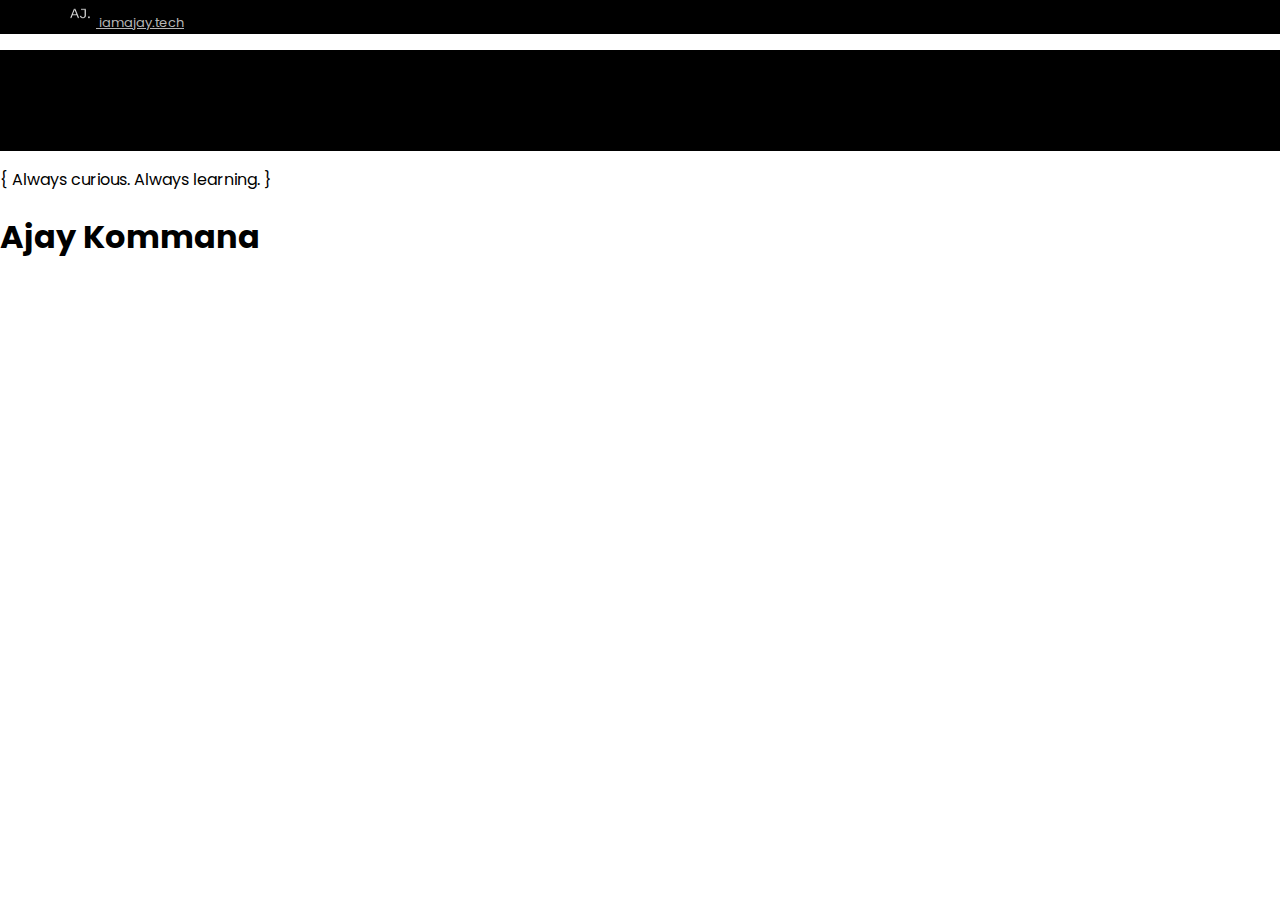
<file: index.html>
<!DOCTYPE html>
<html lang="en">
<head>
    <meta charset="UTF-8">
    <meta name="viewport" content="width=device-width, initial-scale=1.0">
    <title >AY</title>
    <!-- Favicons -->
    <link rel="apple-touch-icon" sizes="180x180" href="/favicon/apple-touch-icon.png">
    <link rel="icon" type="image/png" sizes="32x32" href="/favicon/favicon-32x32.png">
    <link rel="icon" type="image/png" sizes="16x16" href="/favicon/favicon-16x16.png">
    <link rel="icon" href="/favicon/favicon.ico" type="image/x-icon">
    <link rel="manifest" href="/favicon/site.webmanifest">
    <!-- Bootstrap -->
    <link href="https://cdn.jsdelivr.net/npm/bootstrap@5.3.6/dist/css/bootstrap.min.css" rel="stylesheet" integrity="sha384-4Q6Gf2aSP4eDXB8Miphtr37CMZZQ5oXLH2yaXMJ2w8e2ZtHTl7GptT4jmndRuHDT" crossorigin="anonymous">
    <!-- stylesheet -->
    <link rel="stylesheet" href="/css/style.css">
    <!-- Icons -->
    <link rel="stylesheet" href="https://cdnjs.cloudflare.com/ajax/libs/font-awesome/6.5.0/css/all.min.css">

</head>
<body>
    <!-- Nav Bar -->
    <nav class="navbar bg-black border-body" data-bs-theme="dark">
        <div class="container-fluid">
            <a class="navbar-brand" href="#">
            <img src="/favicon\android-chrome-512x512.png" alt="Logo" width="32" height="27" class="d-inline-block align-text-top me-2">
                <span class="fw-bold">iamajay.tech</span>
            </a>
        </div>
    </nav>
    <!-- Greetings -->
    <div>
        <div class = "container-fluid main-role">
            <div id = "front-note" class = "box">
                <p id = "role">Software Developer <br> & Problem Solver</p>
            </div>
            <div class = "box" >
                <div id = "location">
                    <p class = "loctime"> Visakhapatnam <span style="font-size: x-large;">|</span> <span id="clock"></span></p>
                </div>
            </div>
            
        </div>
        <div class="middle-note-wrapper">
        <span class="braces">{</span>
        <span id="middle-note">Always curious. Always learning.</span>
        <span class="braces">}</span>
        </div>

        <div id = "greetings">
            <h1 id = "name">Ajay Kommana</h1>
        </div>
    </div>
    <!-- Skills -->

    <!-- Projects -->

    <!-- Contact Details -->

    <!-- <h3>Contact me</h3>
    <form action="https://formspree.io/f/xrbkzyoa"  method="POST">
        <div class="mb-3">
            <label for="exampleFormControlInput1" class="form-label">Email address</label>
            <input type="text" class="form-control" id="exampleFormControlInput1" placeholder="Your name">
        </div>
        <div class="mb-3">
            <label for="exampleFormControlInput2" class="form-label">Email address</label>
            <input type="email" class="form-control" id="exampleFormControlInput2" placeholder="name@example.com">
        </div>
        <div class="mb-3">
            <label for="exampleFormControlTextarea1" class="form-label">Example textarea</label>
            <textarea class="form-control" id="exampleFormControlTextarea1" rows="3"></textarea>
        </div>
        <button type="submit" class="btn btn-primary">Submit</button>
    </form> -->
    <script src="https://cdn.jsdelivr.net/npm/bootstrap@5.3.6/dist/js/bootstrap.bundle.min.js" integrity="sha384-j1CDi7MgGQ12Z7Qab0qlWQ/Qqz24Gc6BM0thvEMVjHnfYGF0rmFCozFSxQBxwHKO" crossorigin="anonymous"></script>
    <script src="/js/gsap.min.js"></script>
    <script src="/js/script.js"></script>
</body>
</html>
</file>
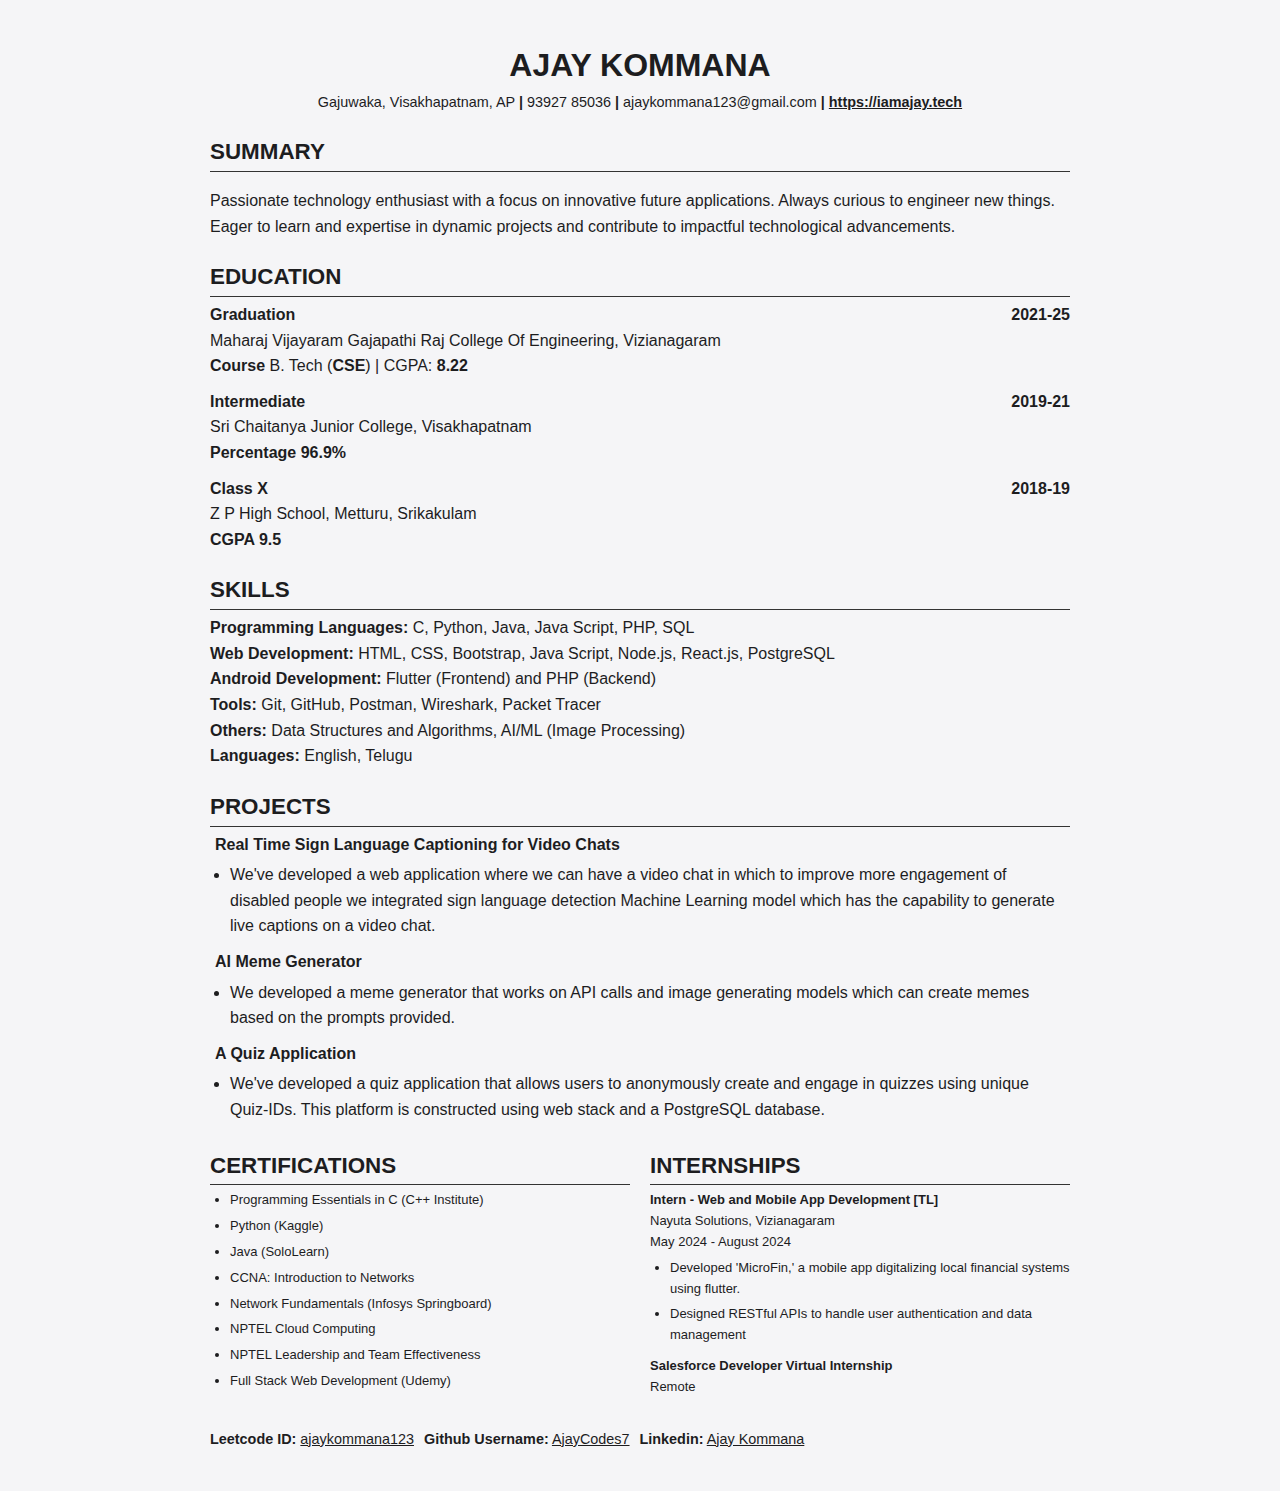
<file: resume/index.html>
<!DOCTYPE html>
<html lang="en">
<head>
    <meta charset="UTF-8">
    <meta name="viewport" content="width=device-width, initial-scale=1.0">
    <title>Ajay | Resume</title>
    <link rel="icon" href="../favicon/favicon.ico" type="image/x-icon">
    <style>
        body {
            background-color: #f5f5f7;
            font-family: Arial, sans-serif;
            line-height: 1.6;
            color: #1d1d1f;
            width: 100%;
            max-width: 900px;
            margin: 20px auto;
            padding: 20px;
            box-sizing: border-box;
        }
        .header {
            text-align: center;
            margin-bottom: 20px;
        }
        .header h1 {
            margin: 0;
            font-size: 2em;
        }
        .header p {
            margin: 0;
            font-size: 0.9em;
            word-wrap: break-word;
        }
        .section-title {
            font-weight: bold;
            font-size: 1.4em;
            border-bottom: 1px solid #333;
            padding-bottom: 1px;
            margin-top: 5px;
            margin-bottom: 5px;
        }
        .summary, .education, .skills, .projects {
            margin-bottom: 20px;
        }
        .education-item, .project-item {
            margin-bottom: 10px;
        }
        .education-item div {
            display: flex;
            justify-content: space-between;
            flex-wrap: wrap;
        }
        .education-item p {
            margin: 0;
        }
        ul {
            list-style-type: disc;
            padding-left: 20px;
            margin: 0;
        }
        ul li {
            margin-bottom: 5px;
        }
        .project-item ul, .internship-item ul {
            list-style-type: disc;
            padding-left: 20px;
            margin-top: 5px;
        }

        .projects p {
            margin: 5px;
        }
        .certifications-internships-container {
            display: flex;
            justify-content: space-between;
            gap: 20px;
            flex-wrap: wrap;
            margin-bottom: 20px;
        }
        .certifications, .internships {
            flex: 1 1 45%;
            min-width: 300px;
        }
        .internship-item {
            margin-bottom: 10px;
        }
        .internship-item div {
            display: flex;
            justify-content: space-between;
            flex-wrap: wrap;
        }
        .internship-item p {
            margin: 0;
        }
        .contact-links {
            margin-top: 10px;
            text-align: justify;
            display: flex;
            flex-wrap: wrap;
            gap: 10px;
        }
        .contact-links p {
            margin: 0;
            font-size: 0.9em;
            word-break: break-word;
        }
        .certificate {
            font-size: small;
        }
        .website {
            color: #1d1d1f;
        }

        @media (max-width: 600px) {
            .header h1 {
                font-size: 1.5em;
            }
            .section-title {
                font-size: 1.2em;
            }
            .certifications-internships-container {
                flex-direction: column;
            }
            .certifications, .internships {
                width: 100%;
            }
            body {
                padding: 15px;
            }
        }
    </style>
</head>
<body>

    <div class="header">
        <h1>AJAY KOMMANA</h1>
        <p>Gajuwaka, Visakhapatnam, AP <strong>|</strong> 93927 85036 <strong>|</strong> ajaykommana123@gmail.com <strong>|</strong> <strong> <a class="website" href="https://iamajay.tech" target="_blank">https://iamajay.tech</a> </strong> </p>
    </div>

    <div class="section-title">SUMMARY</div>
    <div class="summary">
        <p>Passionate technology enthusiast with a focus on innovative future applications. Always curious to engineer new things. Eager to learn and expertise in dynamic projects and contribute to impactful technological advancements.</p>
    </div>

    <div class="section-title">EDUCATION</div>
    <div class="education">
        <div class="education-item">
            <div>
                <p><strong>Graduation</strong></p>
                <p><strong>2021-25</strong></p>
            </div>
            <p>Maharaj Vijayaram Gajapathi Raj College Of Engineering, Vizianagaram</p>
            <p><strong>Course</strong> B. Tech (<strong>CSE</strong>) | CGPA: <strong>8.22</strong></p>
        </div>
        <div class="education-item">
            <div>
                <p><strong>Intermediate</strong></p>
                <p><strong>2019-21</strong></p>
            </div>
            <p>Sri Chaitanya Junior College, Visakhapatnam</p>
            <p><strong>Percentage 96.9%</strong></p>
        </div>
        <div class="education-item">
            <div>
                <p><strong>Class X</strong></p>
                <p><strong>2018-19</strong></p>
            </div>
            <p>Z P High School, Metturu, Srikakulam</p>
            <p><strong>CGPA 9.5</strong></p>
        </div>
    </div>

    <div class="section-title">SKILLS</div>
    <div class="skills">
        <li style="list-style-type:none;"><strong>Programming Languages:</strong> C, Python, Java, Java Script, PHP, SQL</li>
        <li style="list-style-type:none;"><strong>Web Development:</strong> HTML, CSS, Bootstrap, Java Script, Node.js, React.js, PostgreSQL</li>
        <li style="list-style-type:none;"><strong>Android Development:</strong> Flutter (Frontend) and PHP (Backend)</li>
        <li style="list-style-type:none;"><strong>Tools:</strong> Git, GitHub, Postman, Wireshark, Packet Tracer</li>
        <li style="list-style-type:none;"><strong>Others:</strong> Data Structures and Algorithms, AI/ML (Image Processing)</li>
        <li style="list-style-type:none;"><strong>Languages:</strong> English, Telugu</li>
    </div>

    <div class="section-title">PROJECTS</div>
    <div class="projects">
        <div class="project-item">
            <p><strong>Real Time Sign Language Captioning for Video Chats</strong></p>
            <ul>
                <li>We've developed a web application where we can have a video chat in which to improve more engagement of disabled people we integrated sign language detection Machine Learning model which has the capability to generate live captions on a video chat.</li>
            </ul>
        </div>
        <div class="project-item">
            <p><strong>AI Meme Generator</strong></p>
            <ul>
                <li>We developed a meme generator that works on API calls and image generating models which can create memes based on the prompts provided.</li>
            </ul>
        </div>
        <div class="project-item">
            <p><strong>A Quiz Application</strong></p>
            <ul>
                <li>We've developed a quiz application that allows users to anonymously create and engage in quizzes using unique Quiz-IDs. This platform is constructed using web stack and a PostgreSQL database.</li>
            </ul>
        </div>
    </div>

    <div class="certifications-internships-container">
        <div class="certifications">
            <div class="section-title">CERTIFICATIONS</div>
            <ul class="certificate">
                <li>Programming Essentials in C (C++ Institute)</li>
                <li>Python (Kaggle)</li>
                <li>Java (SoloLearn)</li>
                <li>CCNA: Introduction to Networks</li>
                <li>Network Fundamentals (Infosys Springboard)</li>
                <li>NPTEL Cloud Computing</li>
                <li>NPTEL Leadership and Team Effectiveness</li>
                <li>Full Stack Web Development (Udemy)</li>
            </ul>
        </div>

        <div class="internships">
            <div class="section-title">INTERNSHIPS</div>
            <div class="internship-item certificate">
                <p><strong>Intern - Web and Mobile App Development [TL]</strong></p>
                <p>Nayuta Solutions, Vizianagaram</p>
                <p>May 2024 - August 2024</p>
                <ul>
                    <li>Developed 'MicroFin,' a mobile app digitalizing local financial systems using flutter.</li>
                    <li>Designed RESTful APIs to handle user authentication and data management</li>
                </ul>
            </div>
            <div class="internship-item certificate">
                <p><strong>Salesforce Developer Virtual Internship</strong></p>
                <p>Remote</p>
            </div>
        </div>
    </div>

    <div class="contact-links">
        <p><strong>Leetcode ID:</strong> <a class="website" href="http://leetcode.com/ajaykommana123" target="_blank">ajaykommana123</a></p>
        <p><strong>Github Username:</strong> <a class="website" href="http://github.com/AjayCodes7" target="_blank">AjayCodes7</a></p>
        <p><strong>Linkedin:</strong> <a class="website" href="http://Linkedin.com/in/ajaykommana" target="_blank">Ajay Kommana</a></p>
    </div>

</body>
</html>
</file>
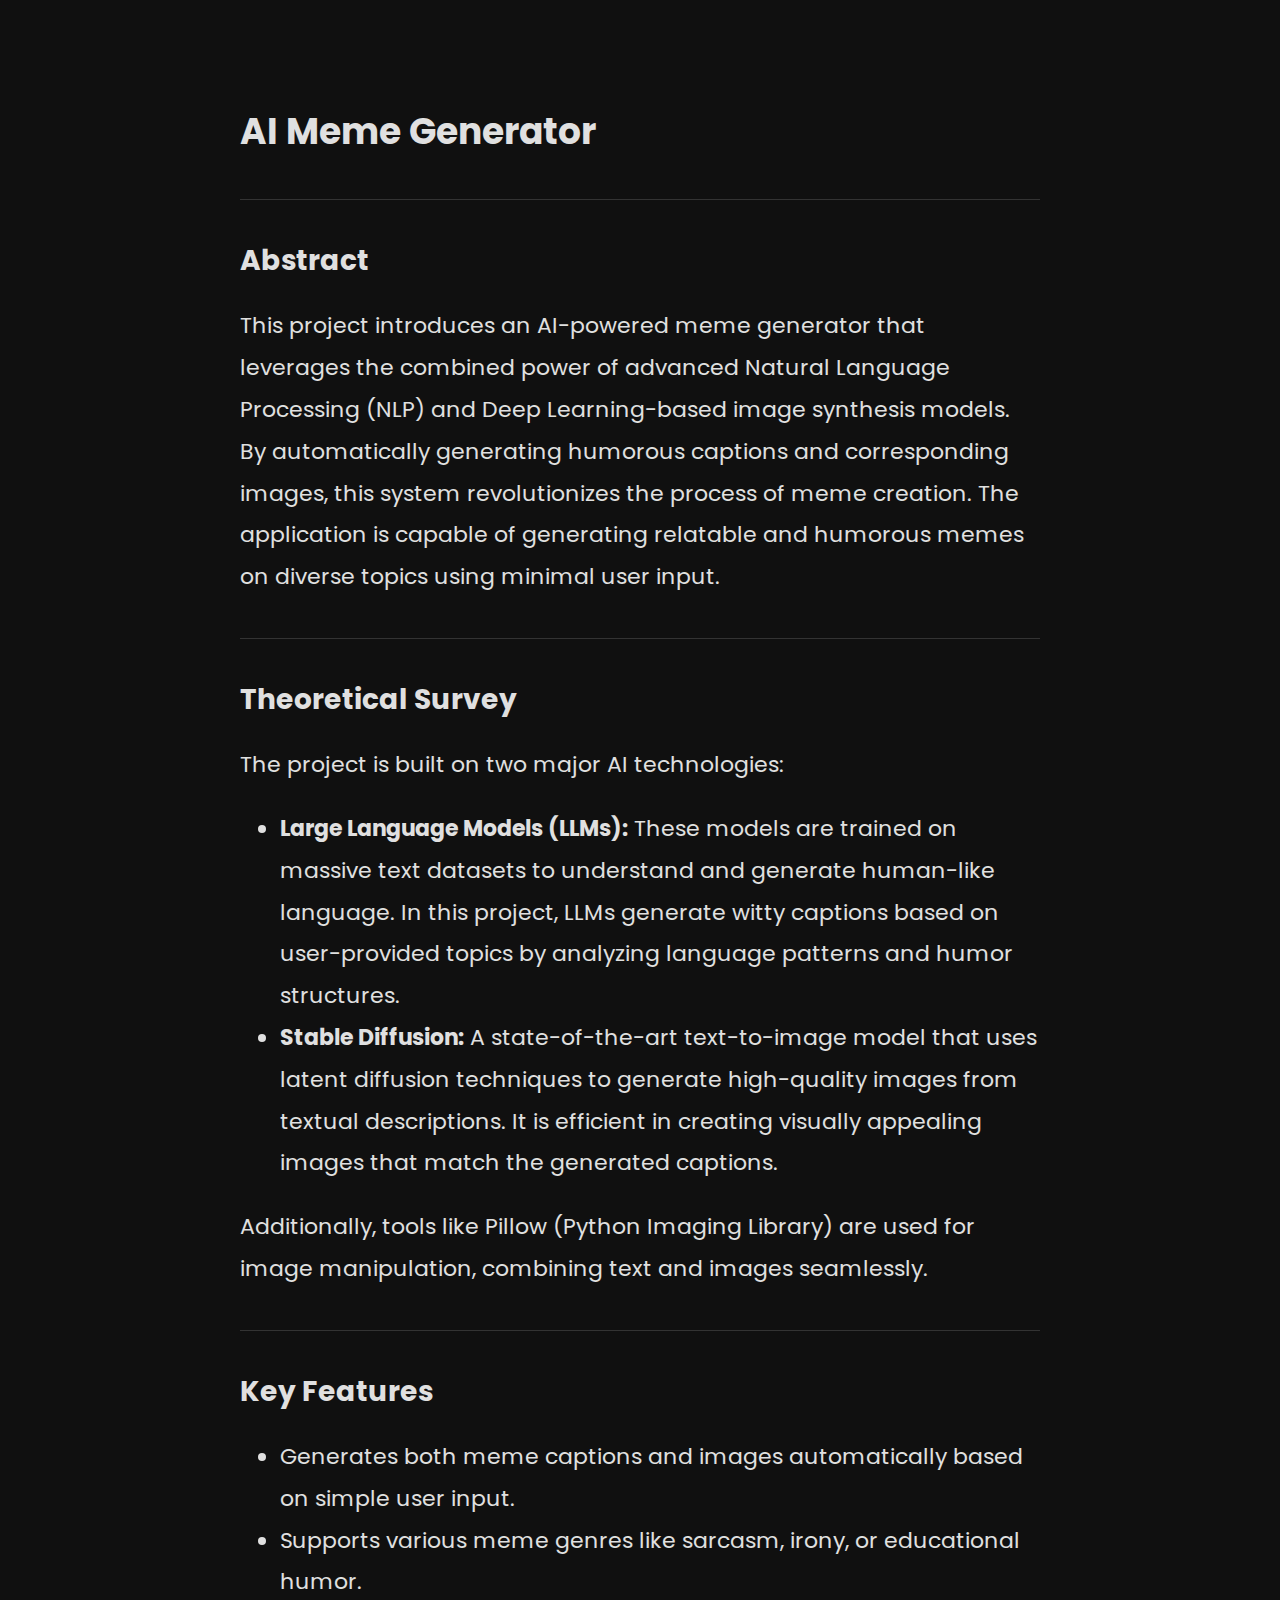
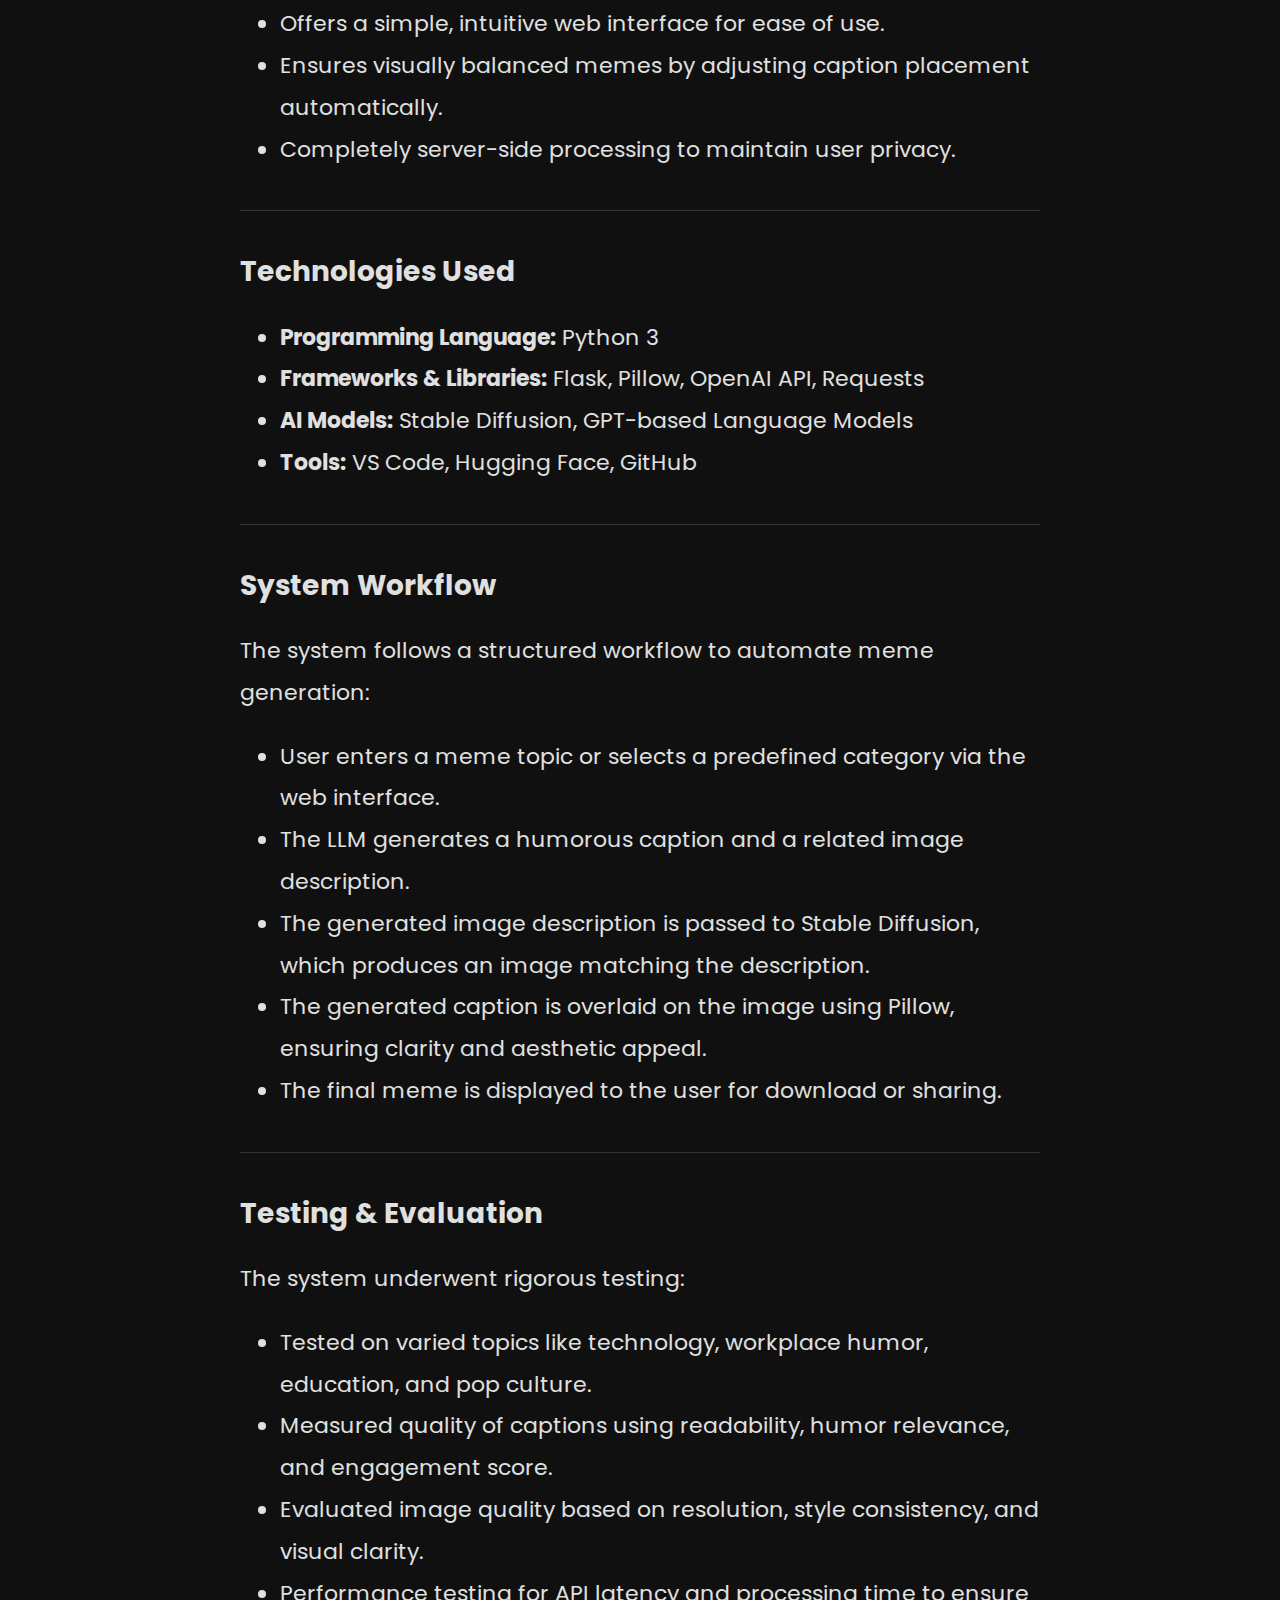
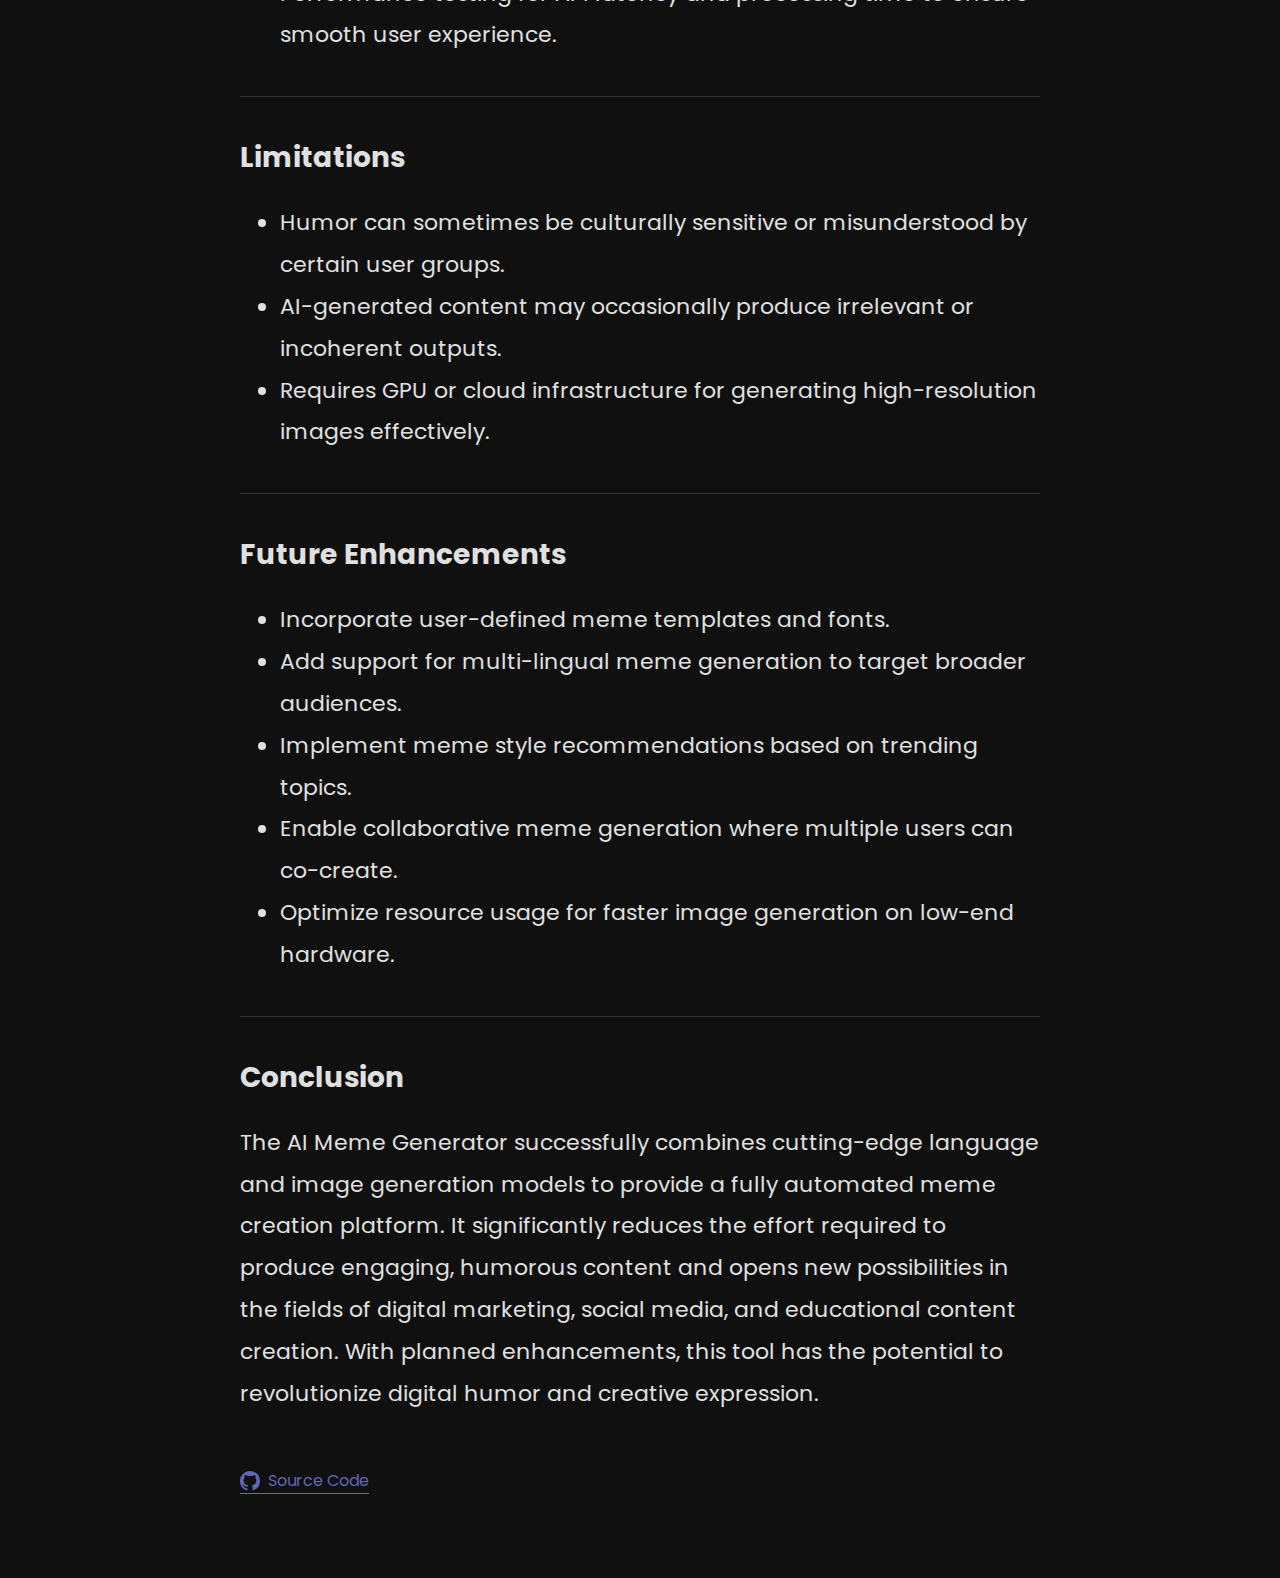
<file: projects/meme-generator/index.html>
<!DOCTYPE html>
<html lang="en">
<head>
  <meta charset="UTF-8">
  <title>AI Meme Generator</title>
  <link href="https://fonts.googleapis.com/css2?family=Poppins:wght@400;600&display=swap" rel="stylesheet">
  <link rel="icon" href="/favicon/favicon.ico" type="image/x-icon">
  <link rel="stylesheet" href="style.css">
  <meta name="description" content="AI Meme Generator - Create humorous memes using AI-powered text and image generation.">
  <meta name="keywords" content="AI, Meme Generator, Natural Language Processing, Deep Learning, Stable Diffusion, GPT, Image Synthesis, Meme Creation, ajay,ajay kommana, AjayCodes7">
  <meta name="author" content="AjayCodes7">
  <meta name="viewport" content="width=device-width, initial-scale=1.0">
</head>
<body>
  <div class="container">
    <h1>AI Meme Generator</h1>

    <div class="section-divider"></div>

    <h2>Abstract</h2>
    <p>
      This project introduces an AI-powered meme generator that leverages the combined power of advanced Natural Language Processing (NLP) and Deep Learning-based image synthesis models. By automatically generating humorous captions and corresponding images, this system revolutionizes the process of meme creation. The application is capable of generating relatable and humorous memes on diverse topics using minimal user input.
    </p>

    <div class="section-divider"></div>

    <h2>Theoretical Survey</h2>
    <p>
      The project is built on two major AI technologies:
    </p>
    <ul>
      <li><strong>Large Language Models (LLMs):</strong> These models are trained on massive text datasets to understand and generate human-like language. In this project, LLMs generate witty captions based on user-provided topics by analyzing language patterns and humor structures.</li>
      <li><strong>Stable Diffusion:</strong> A state-of-the-art text-to-image model that uses latent diffusion techniques to generate high-quality images from textual descriptions. It is efficient in creating visually appealing images that match the generated captions.</li>
    </ul>
    <p>
      Additionally, tools like Pillow (Python Imaging Library) are used for image manipulation, combining text and images seamlessly.
    </p>

    <div class="section-divider"></div>

    <h2>Key Features</h2>
    <ul>
      <li>Generates both meme captions and images automatically based on simple user input.</li>
      <li>Supports various meme genres like sarcasm, irony, or educational humor.</li>
      <li>Offers a simple, intuitive web interface for ease of use.</li>
      <li>Ensures visually balanced memes by adjusting caption placement automatically.</li>
      <li>Completely server-side processing to maintain user privacy.</li>
    </ul>

    <div class="section-divider"></div>

    <h2>Technologies Used</h2>
    <ul>
      <li><strong>Programming Language:</strong> Python 3</li>
      <li><strong>Frameworks & Libraries:</strong> Flask, Pillow, OpenAI API, Requests</li>
      <li><strong>AI Models:</strong> Stable Diffusion, GPT-based Language Models</li>
      <li><strong>Tools:</strong> VS Code, Hugging Face, GitHub</li>
    </ul>

    <div class="section-divider"></div>

    <h2>System Workflow</h2>
    <p>
      The system follows a structured workflow to automate meme generation:
    </p>
    <ul>
      <li>User enters a meme topic or selects a predefined category via the web interface.</li>
      <li>The LLM generates a humorous caption and a related image description.</li>
      <li>The generated image description is passed to Stable Diffusion, which produces an image matching the description.</li>
      <li>The generated caption is overlaid on the image using Pillow, ensuring clarity and aesthetic appeal.</li>
      <li>The final meme is displayed to the user for download or sharing.</li>
    </ul>

    <div class="section-divider"></div>

    <h2>Testing & Evaluation</h2>
    <p>
      The system underwent rigorous testing:
    </p>
    <ul>
      <li>Tested on varied topics like technology, workplace humor, education, and pop culture.</li>
      <li>Measured quality of captions using readability, humor relevance, and engagement score.</li>
      <li>Evaluated image quality based on resolution, style consistency, and visual clarity.</li>
      <li>Performance testing for API latency and processing time to ensure smooth user experience.</li>
    </ul>

    <div class="section-divider"></div>

    <h2>Limitations</h2>
    <ul>
      <li>Humor can sometimes be culturally sensitive or misunderstood by certain user groups.</li>
      <li>AI-generated content may occasionally produce irrelevant or incoherent outputs.</li>
      <li>Requires GPU or cloud infrastructure for generating high-resolution images effectively.</li>
    </ul>

    <div class="section-divider"></div>

    <h2>Future Enhancements</h2>
    <ul>
      <li>Incorporate user-defined meme templates and fonts.</li>
      <li>Add support for multi-lingual meme generation to target broader audiences.</li>
      <li>Implement meme style recommendations based on trending topics.</li>
      <li>Enable collaborative meme generation where multiple users can co-create.</li>
      <li>Optimize resource usage for faster image generation on low-end hardware.</li>
    </ul>

    <div class="section-divider"></div>

    <h2>Conclusion</h2>
    <p>
      The AI Meme Generator successfully combines cutting-edge language and image generation models to provide a fully automated meme creation platform. It significantly reduces the effort required to produce engaging, humorous content and opens new possibilities in the fields of digital marketing, social media, and educational content creation. With planned enhancements, this tool has the potential to revolutionize digital humor and creative expression.
    </p>

    <a href="https://github.com/AjayCodes7/ai-meme-generator" target="_blank" class="source-link">
      <svg viewBox="0 0 24 24" aria-hidden="true">
        <path d="M12 0C5.37 0 0 5.373 0 12a12 12 0 008.207 11.385c.6.113.793-.26.793-.577v-2.234c-3.338.726-4.042-1.613-4.042-1.613-.546-1.387-1.333-1.757-1.333-1.757-1.089-.745.083-.729.083-.729 1.205.085 1.84 1.236 1.84 1.236 1.07 1.833 2.809 1.304 3.495.997.107-.776.42-1.305.763-1.605-2.665-.304-5.466-1.332-5.466-5.932 0-1.31.47-2.382 1.235-3.222-.124-.303-.535-1.527.117-3.176 0 0 1.007-.322 3.3 1.23a11.5 11.5 0 016.003 0c2.29-1.552 3.295-1.23 3.295-1.23.655 1.649.244 2.873.12 3.176.77.84 1.234 1.912 1.234 3.222 0 4.61-2.805 5.624-5.475 5.921.431.372.815 1.103.815 2.222v3.293c0 .32.192.694.8.576A12.004 12.004 0 0024 12c0-6.627-5.373-12-12-12z"/>
      </svg>
      Source Code
    </a>
  </div>
</body>
</html>
</file>
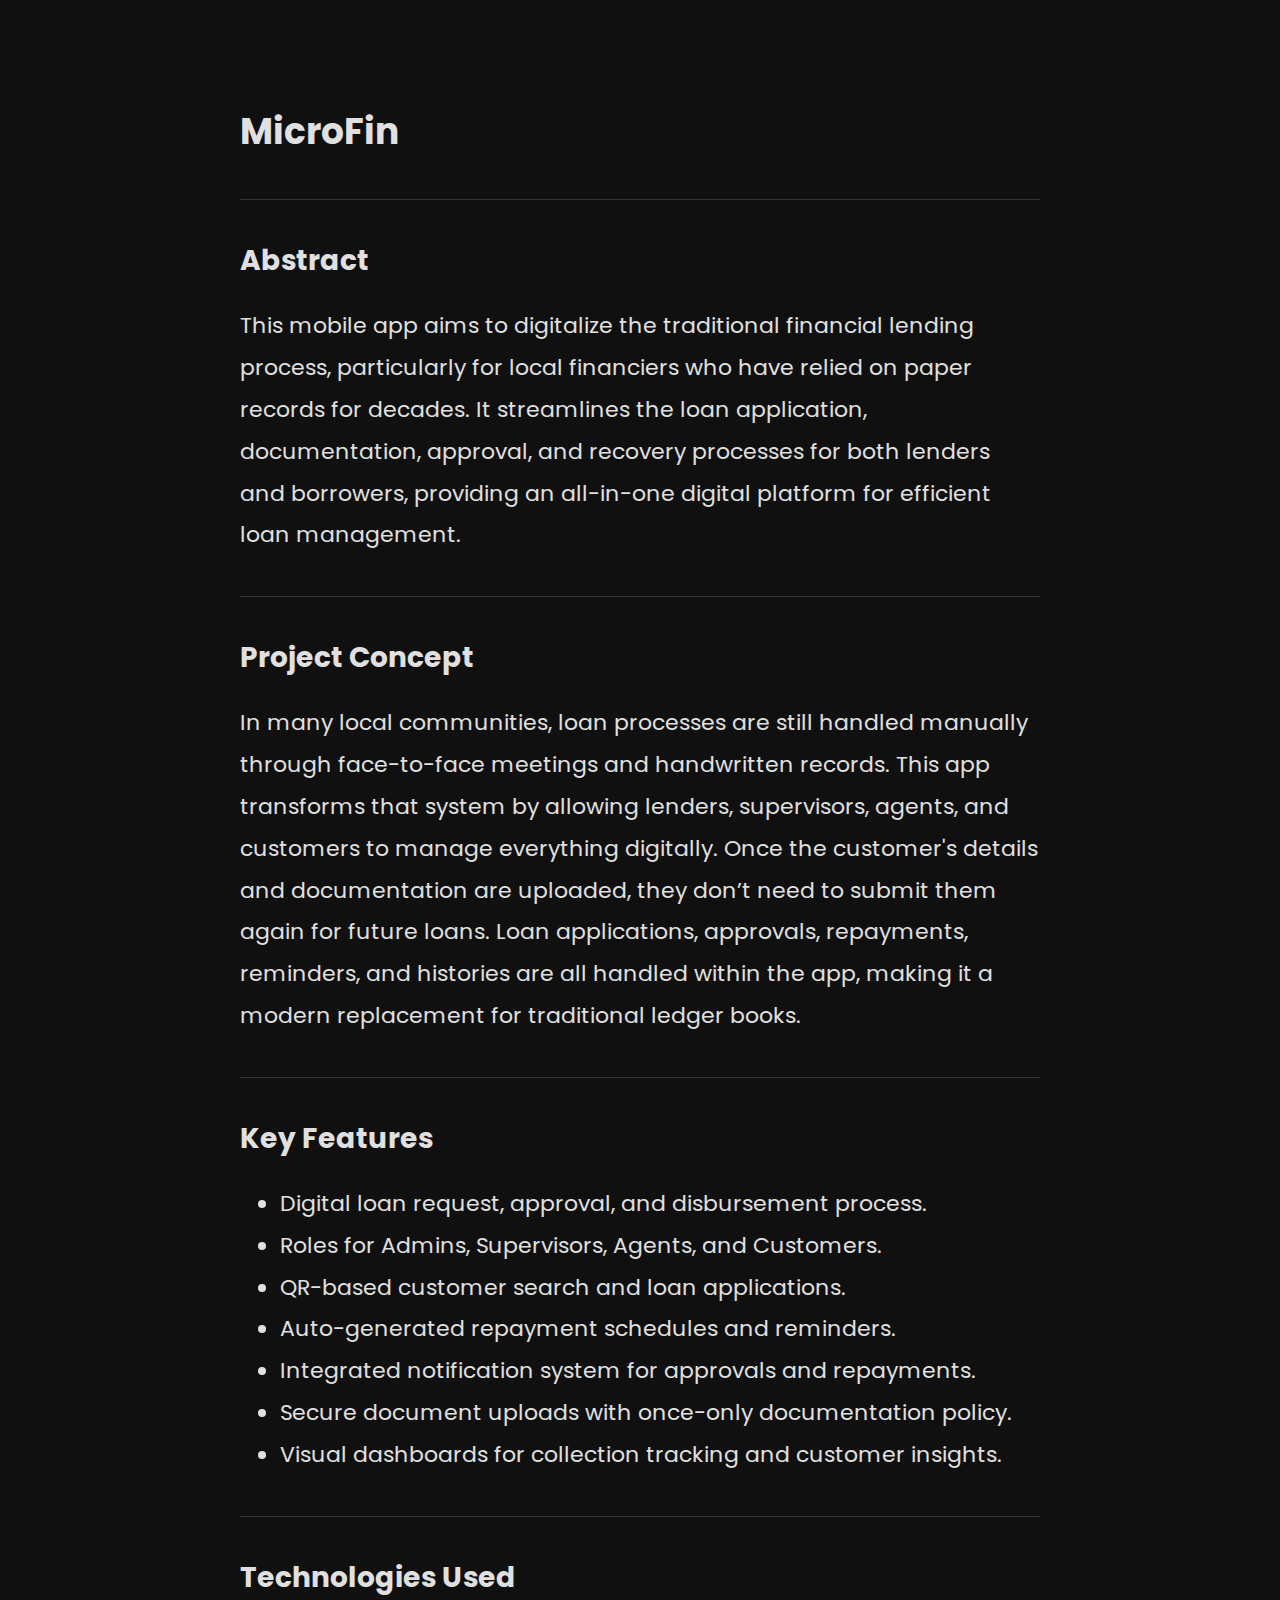
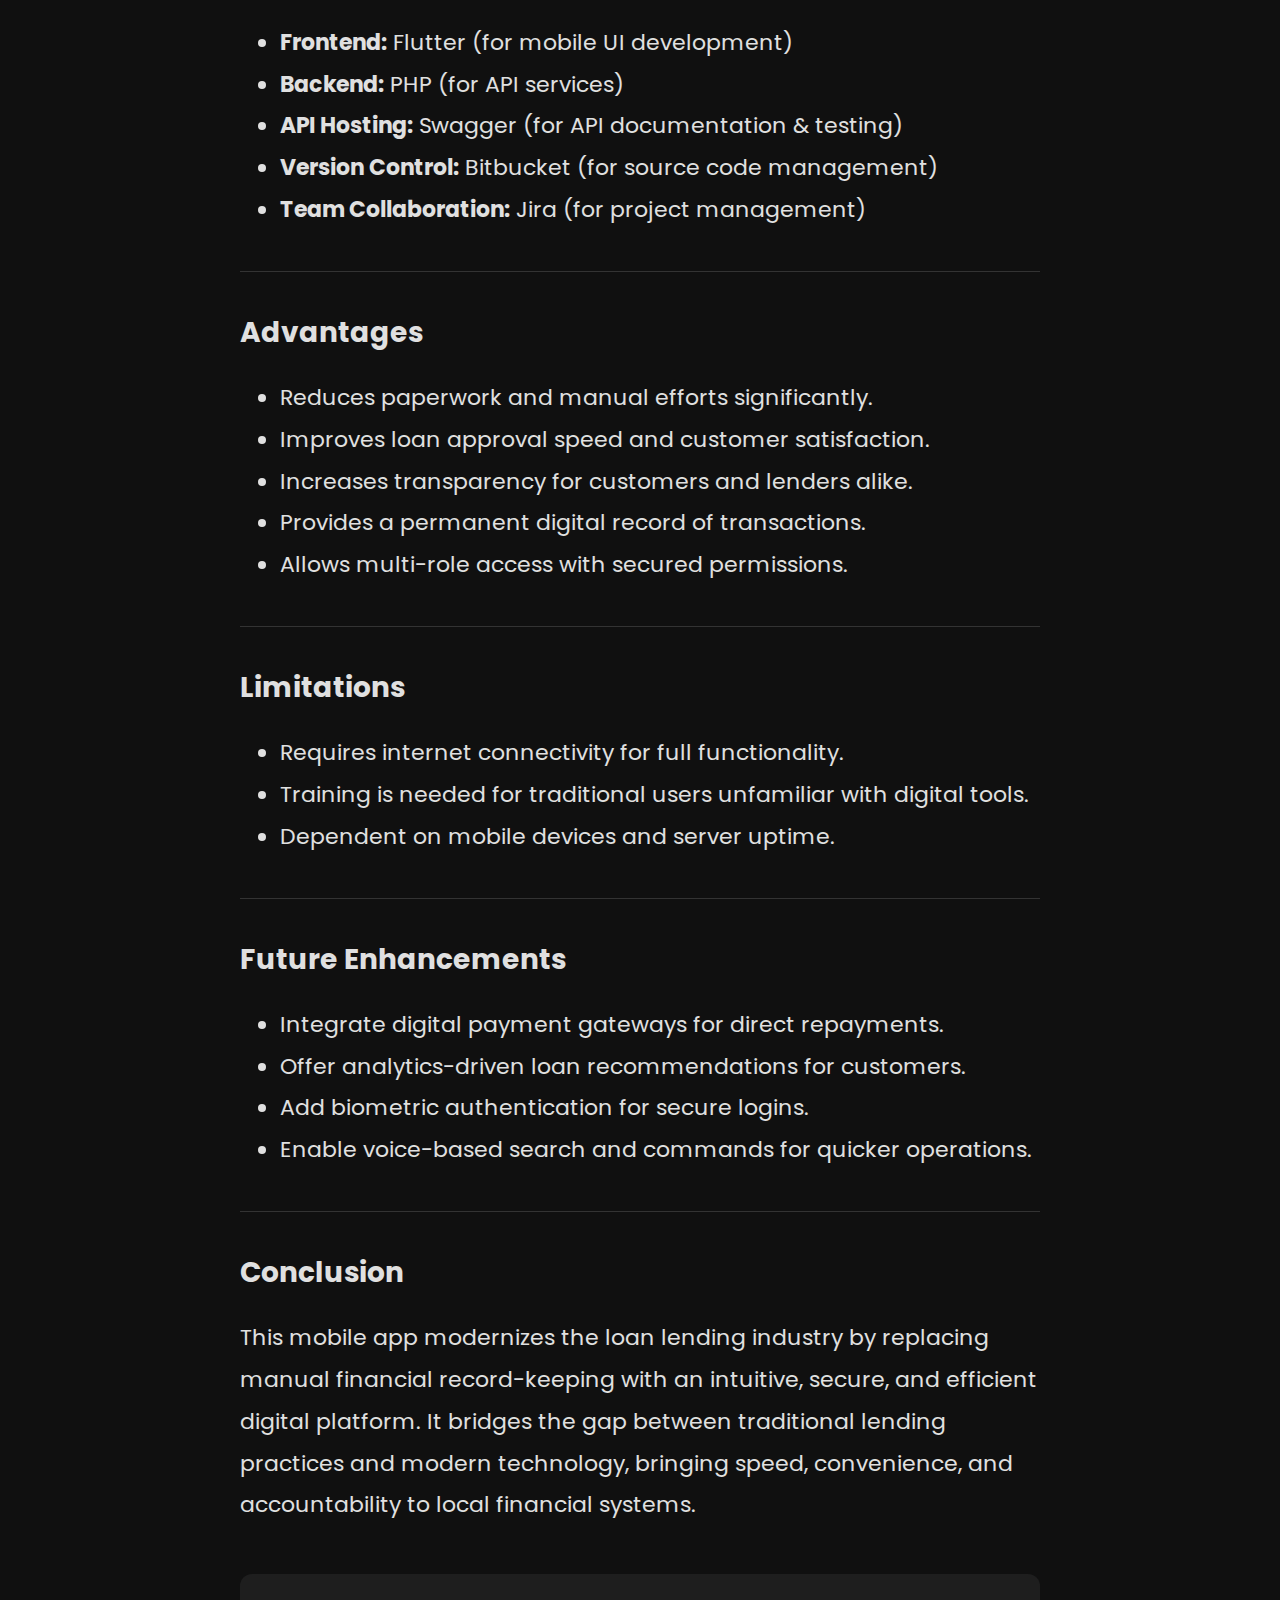
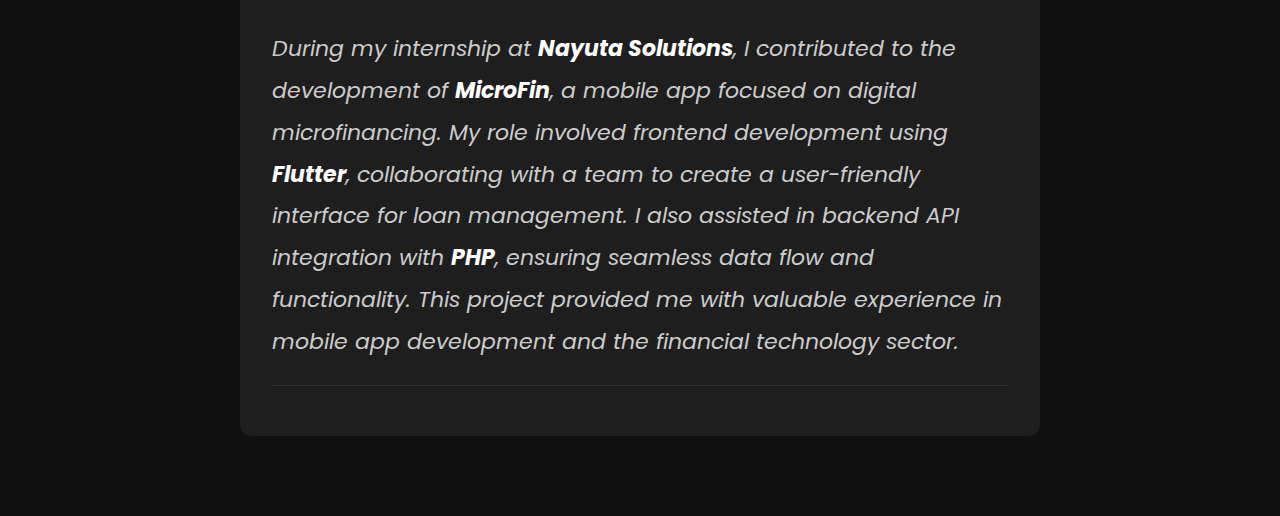
<file: projects/microfin/index.html>
<!DOCTYPE html>
<html lang="en">
<head>
  <meta charset="UTF-8">
  <title>MicroFin</title>
  <link href="https://fonts.googleapis.com/css2?family=Poppins:wght@400;600&display=swap" rel="stylesheet">
  <link rel="icon" href="/favicon/favicon.ico" type="image/x-icon">
  <link rel="stylesheet" href="style.css">
  <meta name="description" content="MicroFin - A mobile app for digitalizing the financial lending process, streamlining loan management for local financiers.">
  <meta name="keywords" content="MicroFin, Mobile App, Financial Lending, Loan Management, Digital Finance, Flutter, PHP, Microfinance, ajay,ajay kommana, AjayCodes7">
  <meta name="author" content="AjayCodes7">
  <meta name="viewport" content="width=device-width, initial-scale=1.0">
  
</head>
<body>
  <div class="container">
    <h1>MicroFin</h1>

    <div class="section-divider"></div>

    <h2>Abstract</h2>
    <p>
      This mobile app aims to digitalize the traditional financial lending process, particularly for local financiers who have relied on paper records for decades. It streamlines the loan application, documentation, approval, and recovery processes for both lenders and borrowers, providing an all-in-one digital platform for efficient loan management.
    </p>

    <div class="section-divider"></div>

    <h2>Project Concept</h2>
    <p>
      In many local communities, loan processes are still handled manually through face-to-face meetings and handwritten records. This app transforms that system by allowing lenders, supervisors, agents, and customers to manage everything digitally. Once the customer's details and documentation are uploaded, they don’t need to submit them again for future loans. Loan applications, approvals, repayments, reminders, and histories are all handled within the app, making it a modern replacement for traditional ledger books.
    </p>

    <div class="section-divider"></div>

    <h2>Key Features</h2>
    <ul>
      <li>Digital loan request, approval, and disbursement process.</li>
      <li>Roles for Admins, Supervisors, Agents, and Customers.</li>
      <li>QR-based customer search and loan applications.</li>
      <li>Auto-generated repayment schedules and reminders.</li>
      <li>Integrated notification system for approvals and repayments.</li>
      <li>Secure document uploads with once-only documentation policy.</li>
      <li>Visual dashboards for collection tracking and customer insights.</li>
    </ul>

    <div class="section-divider"></div>

    <h2>Technologies Used</h2>
    <ul>
      <li><strong>Frontend:</strong> Flutter (for mobile UI development)</li>
      <li><strong>Backend:</strong> PHP (for API services)</li>
      <li><strong>API Hosting:</strong> Swagger (for API documentation & testing)</li>
      <li><strong>Version Control:</strong> Bitbucket (for source code management)</li>
      <li><strong>Team Collaboration:</strong> Jira (for project management)</li>
    </ul>

    <div class="section-divider"></div>

    <h2>Advantages</h2>
    <ul>
      <li>Reduces paperwork and manual efforts significantly.</li>
      <li>Improves loan approval speed and customer satisfaction.</li>
      <li>Increases transparency for customers and lenders alike.</li>
      <li>Provides a permanent digital record of transactions.</li>
      <li>Allows multi-role access with secured permissions.</li>
    </ul>

    <div class="section-divider"></div>

    <h2>Limitations</h2>
    <ul>
      <li>Requires internet connectivity for full functionality.</li>
      <li>Training is needed for traditional users unfamiliar with digital tools.</li>
      <li>Dependent on mobile devices and server uptime.</li>
    </ul>

    <div class="section-divider"></div>

    <h2>Future Enhancements</h2>
    <ul>
      <li>Integrate digital payment gateways for direct repayments.</li>
      <li>Offer analytics-driven loan recommendations for customers.</li>
      <li>Add biometric authentication for secure logins.</li>
      <li>Enable voice-based search and commands for quicker operations.</li>
    </ul>

    <div class="section-divider"></div>

    <h2>Conclusion</h2>
    <p>
      This mobile app modernizes the loan lending industry by replacing manual financial record-keeping with an intuitive, secure, and efficient digital platform. It bridges the gap between traditional lending practices and modern technology, bringing speed, convenience, and accountability to local financial systems.
    </p>

    <footer class="internship-section">
  <p>
    During my internship at <strong>Nayuta Solutions</strong>, I contributed to the development of <strong>MicroFin</strong>, a mobile app focused on digital microfinancing. My role involved frontend development using <strong>Flutter</strong>, collaborating with a team to create a user-friendly interface for loan management. I also assisted in backend API integration with <strong>PHP</strong>, ensuring seamless data flow and functionality. This project provided me with valuable experience in mobile app development and the financial technology sector.
  </p>
  <p class="disclaimer"></p>
</footer>
  </div>
</body>
</html>
</file>
<file: css/style.css>
@import url('https://fonts.googleapis.com/css2?family=IBM+Plex+Sans:ital,wght@0,100..700;1,100..700&family=Noto+Serif:ital,wght@0,100..900;1,100..900&family=Open+Sans:ital,wght@0,300..800;1,300..800&family=Poppins:ital,wght@0,100;0,200;0,300;0,400;0,500;0,600;0,700;0,800;0,900;1,100;1,200;1,300;1,400;1,500;1,600;1,700;1,800;1,900&family=Roboto:ital,wght@0,100..900;1,100..900&family=Rubik:ital,wght@0,300..900;1,300..900&display=swap');
::selection {
        background-color: black;
        color: white;
        }
html, body {
    font-family: "Poppins", sans-serif;
      margin: 0;
      padding: 0;
      height: 100%;
      overflow-x: hidden;
            -ms-overflow-style: none;
            scrollbar-width: none;
    }

    .navbar{
        background: #000;
        padding: 0 ;
        margin: 0 ;
    }

    .navbar-nav{
        padding-right: 30px;
        align-items: center;
    }

    .navlink{
        text-decoration: none;
        color: rgb(181, 181, 182);
        font-size: small;
    } 

    .navbar-brand{
        text-align: center;
        padding: 0.1% 5%;
        color: rgb(181, 181, 182);
        font-size: small;
        font-family: "Poppins", sans-serif
    }

    .navbar-toggler:hover .navbar-toggler-icon,
.navbar-toggler:focus .navbar-toggler-icon,
.navbar-toggler:active .navbar-toggler-icon {
    width: 28px;
    height: 28px;
    background-size: 100% 100%;
}
.navbar-toggler .navbar-toggler-icon {
    width: 28px; 
    height: 28px;
    background-size: 100% 100%;
}

    .offcanvas{
        background-color: rgba(0, 0, 0);
        color: rgb(181, 181, 182);
    }

    @media(max-width:768px){
            #offcanvasNavbar.offcanvas {
            width: 60vw;
            max-width: 300px;
        }
    }

    .world-icon{
        width: 16px;
        height: 16px;
    }

    .container-fluid {
        background-color: black;
        align-items: center;
        margin: 0;
        padding: 0;
    }
    
    .brand-name{
        padding-top: 10px;
        color:  rgb(181, 181, 182);
    }

        .navbar-brand:hover{
        color: rgb(113, 143, 202);
        text-decoration: none;
    }

    .s-page-1 .s-section-1 .s-section {
        height: 100vh;
        width: 100%;
        /* position: relative;
        overflow: hidden; */
    }


    .content {
    position: absolute;
    top: 70%;
    left: 50%;
    transform: translate(-50%, -20%);
    color: white;
    font-size: clamp(2.5rem, 8vw + 1rem, 8rem);
    font-family: "Poppins", sans-serif;
    font-weight: 500;
    width: 90%;
    text-align: left;
}

@media (min-width: 992px) {
    .content {
        top: 40%;
        left: 6%;
        transform: none;
        text-align: left;
        width: auto;
    }
}

    .greeting{
        margin: 0;
        padding: 0;
        font-family: "Poppins", sans-serif;
    }

    .name{
        color: #6067b6;
    }

    .about-me-section{
    min-height: auto;
    padding: 3vw 1%;
    display: flex;
    align-items: center;
    justify-content: center;
}

.about-me-heading{
    font-size: clamp(3rem, 6vw + 1rem, 6rem);
    font-weight: 600;
    padding-bottom: 2%;
    color: #101010;
    text-align: left;
}
.about-me{
    border-radius: 25px;
    color: #222222;
    font-family: "Poppins", sans-serif;
    font-weight: 500;
    font-size: clamp(1rem, 2.2vw + 0.5rem, 2.2rem);
    padding: 2% 5%;
    max-width: 1400px;
    width: 90%;
}
.skills-section{
    min-height: auto;
    background-color: #101010;
    padding: 5vh 2%;
    display: flex;
    flex-direction: column;
    align-items: center;
    justify-content: center;
}

.skills{
    border-radius: 25px;
    color: rgb(229, 231, 235);
    font-family: "Poppins", sans-serif;
    font-weight: 500;
    font-size: 2.2rem;
    padding: 0% 5%;
    width: 100%;
    display: flex;
    /* flex-direction: column; Stack heading */
    align-items: center;
    justify-content: center;
}

.skills-heading{
    color: #ffffff;
    font-size: clamp(3.5rem, 7vw + 1rem, 7rem);
    font-weight: 700;
    padding: 2% 0%;
    text-align: left;
}

.skills-container {
    width: 90%; 
    max-width: 900px;
    height: 600px; 
    position: relative;
    align-self: center;
}

.skill-item {
    position: absolute;
    font-weight: bold;
    color: #ffffff;
    white-space: nowrap;
    transition: transform 0.3s ease-in-out, font-size 0.3s ease-in-out;
    cursor: pointer;
    font-size: 1.5rem;
}

.skill-item:hover {
    transform: scale(1.2);
    z-index: 10;
}

.outline-text {
    color: transparent;
    -webkit-text-stroke: 2px #ffffff;
    text-stroke: 2px #ffffff; 
}

.c-lang { top: 10%; left: 10%; font-size: 4.5rem; }
.python-lang { top: 10%; left: 25%; font-size: 4.5rem; }
.php-lang { top: 10%; left: 68%; font-size: 3rem; }
.html-lang { top: 20%; left: 80%; font-size: 2.5rem; }
.bootstrap-lib { top: 30%; left: 5%; font-size: 2.5rem; }
.javascript-lang { top: 30%; left: 40%; font-size: 2.75rem; }
.git-tool { top: 45%; left: 20%; font-size: 2.5rem; }
.java-lang { top: 45%; left: 35%; font-size: 4rem; }
.flutter-framework { top: 40%; left: 70%; font-size: 3rem; }
.nodejs-runtime { top: 60%; left: 17%; font-size: 2.5rem; }
.dsa-concept { top: 80%; left: 35%; font-size: 4rem; }
.css-lang { top: 60%; left: 53%; font-size: 2.5rem; }
.reactjs-lib { top: 70%; left: 60%; font-size: 3.5rem; }
.vscode-tool { top: 75%; left: 10%; font-size: 2.5rem; }
.sql-lang { top: 57%; left: 75%; font-size: 3rem; }


@media (max-width: 991px) {
    .skills-container {
        height: 500px;
        max-width: 700px;
    }
    .skills{
        flex-direction: column;
    }
    .skill-item { font-size: 1.8rem !important; }
    .python-lang { font-size: 3.5rem !important; }
    .java-lang, .dsa-concept { font-size: 3rem !important; }
    .c-lang, .reactjs-lib { font-size: 2.5rem !important; }
    .git-tool { font-size: 3rem !important; }
    .php-lang, .flutter-framework, .sql-lang { font-size: 2.2rem !important; }

    .c-lang { top: 8%; left: 8%; }
    .python-lang { top: 10%; left: 28%; }
    .php-lang { top: 8%; left: 65%; }
    .html-lang { top: 25%; left: 75%; }
    .bootstrap-lib { top: 25%; left: 5%; }
    .javascript-lang { top: 35%; left: 30%; }
    .git-tool { top: 45%; left: 5%; }
    .java-lang { top: 50%; left: 30%; }
    .flutter-framework { top: 35%; left: 70%; }
    .nodejs-runtime { top: 65%; left: 2%; }
    .dsa-concept { top: 70%; left: 35%; }
    .css-lang { top: 60%; left: 58%; }
    .reactjs-lib { top: 75%; left: 60%; }
    .vscode-tool { top: 85%; left: 8%; }
    .sql-lang { top: 52%; left: 72%; }
}


@media (max-width: 767px) {
    .skills-container {
        height: 400px;
        width: 95%;
    }
    .skill-item { font-size: 1.2rem !important; }
    .python-lang { font-size: 2.5rem !important; }
    .java-lang, .dsa-concept { font-size: 2rem !important; }
    .reactjs-lib { font-size: 1.8rem !important; }
    .c-lang { font-size: 3rem !important; }
    .php-lang, .flutter-framework, .sql-lang { font-size: 1.5rem !important; }
    .outline-text { -webkit-text-stroke: 1px #ffffff; text-stroke: 1px #ffffff; } 

    .c-lang { top: 5%; left: 5%; }
    .python-lang { top: 5%; left: 25%; }
    .php-lang { top: 3%; left: 65%; }
    .html-lang { top: 22%; left: 70%; }
    .bootstrap-lib { top: 25%; left: 3%; }
    .javascript-lang { top: 30%; left: 28%; }
    .git-tool { top: 45%; left: 10%; }
    .java-lang { top: 45%; left: 35%; }
    .flutter-framework { top: 40%; left: 65%; }
    .nodejs-runtime { top: 60%; left: 5%; }
    .dsa-concept { top: 70%; left: 25%; }
    .css-lang { top: 65%; left: 50%; }
    .reactjs-lib { top: 80%; left: 55%; }
    .vscode-tool { top: 90%; left: 15%; }
    .sql-lang { top: 60%; left: 70%; }
}

@media (max-width: 480px) {
    .skills-container {
        height: 300px;
        width: 98%;
    }
    .skill-item { font-size: 1rem !important; }
    .python-lang { font-size: 2rem !important; }
    .java-lang, .dsa-concept { font-size: 1.6rem !important; }
    .reactjs-lib { font-size: 1.4rem !important; }
    .c-lang { font-size: 2.8rem !important; }
    .php-lang, .flutter-framework, .sql-lang { font-size: 1.2rem !important; }

    .c-lang { top: 8%; left: 5%; }
    .python-lang { top: 2%; left: 25%; }
    .php-lang { top: 10%; left: 75%; }
    .html-lang { top: 30%; left: 75%; }
    .bootstrap-lib { top: 22%; left: 22%; }
    .javascript-lang { top: 35%; left: 28%; }
    .git-tool { top: 40%; left: 8%; }
    .java-lang { top: 48%; left: 35%; }
    .flutter-framework { top: 45%; left: 65%; }
    .nodejs-runtime { top: 55%; left: 5%; }
    .dsa-concept { top: 70%; left: 20%; }
    .css-lang { top: 65%; left: 45%; }
    .reactjs-lib { top: 85%; left: 48%; }
    .vscode-tool { top: 90%; left: 10%; }
    .sql-lang { top: 68%; left: 70%; }
}


.projects-section{
    height: auto;
    background-color: white;
    padding: 5vh 2%;
}

.projects{
    border-radius: 25px;
    color: #222222;
    font-family: "Poppins", sans-serif;
    font-weight: 500;
    font-size: 2.2rem;
    padding: 2% 5%;
    max-width: 1400px;
    margin: 0 auto;
}

.projects-heading{
    color: #101010;
    font-size: clamp(3.5rem, 7vw + 1rem, 7rem);
    font-weight: 700;
    padding: 0;
    text-align: left;
    margin-bottom: 30px;
}

.projects-grid{
    padding : 2% 0%;
    display: grid;
    grid-template-columns: 1fr;
    gap: 2rem;
    margin-top: 2%;
}

.project-card-left{
    padding: 1.5rem ; 
    font-size: 1rem;
}



.overview-button {
            display: inline-flex;
            align-items: center;
            padding: 2% 0% 2% 1%;
            font-size: 1.3rem;
            font-family:"Poppins", sans-serif;
            color: white;
            background-color: black;
            border: 1px solid black;
            border-radius: 5px;
            cursor: pointer;
            text-decoration: none;
            max-width: fit-content;
        }

        .overview-button:hover {
            text-decoration: underline;
            /* text-decoration-color: #25D366; */
            text-underline-offset: 5px;
        }

        .overview-button .svg-arrow-icon {
            align-items: center;
            margin-left: 8px;
            margin-top: 8px;
            width: 1.3rem;
            height: 1.3rem;
            fill: currentColor;
        }

.navbar-toggler {
    border: 0px solid rgba(255, 255, 255, 0.5);
}

.navbar-toggler:focus {
    box-shadow: none;
    outline: 0;
}

.projects-grid .text-4xl {
    font-size: clamp(1.5rem, 3vw + 0.5rem, 2.5rem);
}
.projects-grid .text-5xl {
    font-size: clamp(2rem, 4vw + 0.5rem, 3.5rem);
}


.contact-me-section{
    padding: 3% 5% 1% 5%;
    background: #000;
    color: white;
    height: 50%;
}

.contact-me-section{
    height: auto; 
    padding: 2%;
}
.contact-me-name{
    border-radius: 25px;
    color: #222222;
    font-family: "poppins", sans-serif;
    font-weight: 500;
    font-size: 1.5rem;
    padding: 0% 5% 0% 4%;
}
.contact-me-heading{
    font-size: 1.5rem;
    font-weight: 600;
    /* padding-bottom: 2%; */
    color: white;
}

main {
    display: flex;
    justify-content: space-around;
    flex-wrap: wrap; 
    padding: 0 5%;
    flex-grow: 1; 
}

.message-section,
.contact-social-section {
    flex: 1;
    min-width: 300px;
    margin: 5% 2%;
    padding: 0% 2%;
}

.message-section h2,
.contact-social-section h2 {
    color: #fff;
    margin-bottom: 20px;
    font-size: 25px;
}

.contact-social-section {
    display: flex; 
    justify-content: space-around;
    flex-wrap: wrap;
    gap: 10px;
}

.form-group {
    margin-bottom: 15px;
}

input[type="text"],
input[type="email"],
textarea {
    width: 80%;
    padding: 10px;
    border: 1px solid #fff;
    background-color: transparent;
    color: #fff;
    box-sizing: border-box;
    outline: none;
}

input::placeholder,
textarea::placeholder {
    color: #bbb;
}

button[type="submit"] {
    background-color: transparent;
    color: #fff;
    border: 2px solid #fff;
    border-radius: 2px;
    padding: 8px 20px;
    cursor: pointer;
    font-size: 1em;
    transition: background-color 0.3s ease, color 0.3s ease;
}

button[type="submit"]:hover {
    background-color: #fff;
    color: #000;
}

.contact-me ul,
.social ul {
    list-style: none;
    padding: 0;
    margin: 0;
}

.contact-me li,
.social li {
    margin-bottom: 10px;
}

.contact-me a,
.social a {
    color: #fff;
    text-decoration: none;
    transition: color 0.3s ease;
}

.contact-me a:hover,
.social a:hover {
    color: #aaa; 
    text-decoration: underline;
    text-underline-offset: 3px;
}

.contact-me a[href*="wa.me"],
.social a[href*="instagram"] {
    text-decoration: underline;
    text-decoration-color: #25D366;
    text-underline-offset: 3px;
}

footer {
    display: flex;
    justify-content: space-between;
    align-items: center; 
    padding: 20px 40px 0px;
    border-top: 1px solid #333;
    border-width: 90%;
    color: #aaa;
}

footer{
    flex-wrap: wrap;
}

footer p {
    margin: 0;
}

#message{
    padding: 10px;
}

#confirmation {
  display: flex;
  align-items: center; 
  gap: 15px;
}

#status-message{
    font-family: "Poppins", sans-serif;
    font-size: 1.2rem;
}

#about-me, #my-skills, #projects, #contact-me {
    scroll-margin-top: 5vh;
}
</file>
<file: projects/meme-generator/style.css>
html {
      font-size: 16px;
    }
    body {
      font-family: 'Poppins', sans-serif;
      background-color: #101010;
      color: #e0e0e0;
      margin: 0;
      padding: 0;
    }
    .container {
      max-width: 50rem;
      padding: 5rem 3rem;
      margin: 0 auto;
    }
    h1 {
      font-size: 2.25rem;
      margin-bottom: 1rem;
      text-align: left;
    }
    h2 {
      font-size: 1.75rem;
      margin-top: 2.5rem;
      text-align: left;
    }
    p, ul {
      font-size: 1.375rem;
      line-height: 1.9;
      text-align: left;
    }
    .section-divider {
      border-top: 1px solid #333;
      margin: 2.5rem 0;
    }
    .source-link {
      display: inline-flex;
      align-items: center;
      margin-top: 2rem;
      font-size: 1rem;
      color: #6067b6;
      text-decoration: none;
      border-bottom: 1px solid #6067b6;
      transition: color 0.3s ease, border-color 0.3s ease;
    }
    .source-link svg {
      width: 1.25rem;
      height: 1.25rem;
      margin-right: 0.5rem;
      fill: currentColor;
    }
    .source-link:hover {
      color: #ffffff;
      border-color: #ffffff;
    }
    @media (max-width: 48rem) {
      .container {
        padding: 2.5rem 1.5rem;
      }
      h1 {
        font-size: 1.875rem;
      }
      h2 {
        font-size: 1.5rem;
      }
      p, ul {
        font-size: 1rem;
      }
    }
</file>
<file: projects/microfin/style.css>
html {
    font-size: 16px;
    }
    body {
    font-family: 'Poppins', sans-serif;
    background-color: #101010;
    color: #e0e0e0;
    margin: 0;
    padding: 0;
    }
    .container {
    max-width: 50rem;
    padding: 5rem 3rem;
    margin: 0 auto;
    }
    h1 {
    font-size: 2.25rem;
    margin-bottom: 1rem;
    text-align: left;
    }
    h2 {
    font-size: 1.75rem;
    margin-top: 2.5rem;
    text-align: left;
    }
    p, ul {
    font-size: 1.375rem;
    line-height: 1.9;
    text-align: left;
    }
    .section-divider {
    border-top: 1px solid #333;
    margin: 2.5rem 0;
    }
    .source-link {
    display: inline-flex;
    align-items: center;
    margin-top: 2rem;
    font-size: 1rem;
    color: #6067b6;
    text-decoration: none;
    border-bottom: 1px solid #6067b6;
    transition: color 0.3s ease, border-color 0.3s ease;
    }
    .source-link svg {
    width: 1.25rem;
    height: 1.25rem;
    margin-right: 0.5rem;
    fill: currentColor;
    }
    .source-link:hover {
    color: #ffffff;
    border-color: #ffffff;
    }
    @media (max-width: 48rem) {
    .container {
    padding: 2.5rem 1.5rem;
    }
    h1 {
    font-size: 1.875rem;
    }
    h2 {
    font-size: 1.5rem;
    }
    p, ul {
    font-size: 1rem;
    }
    }


    .internship-section {
    background-color: #1e1e1e;
    color: #cccccc;
    padding: 2rem;              
    border-radius: 0.75rem;     
    /* box-shadow: 0 0.25rem 0.75rem rgba(0, 0, 0, 0.3); */
    margin-top: 3rem;    
    font-style: italic;     
    font-size: 0.6rem;
    line-height: 1.6;
    }

    .internship-section strong {
    color: #ffffff;
    }

    .internship-section .disclaimer {
    font-size: 0.5rem;
    color: #999999;
    margin-top: 1rem;          
    border-top: 0.0625rem solid #333333; 
    padding-top: 0.625rem;   
    }
</file>
